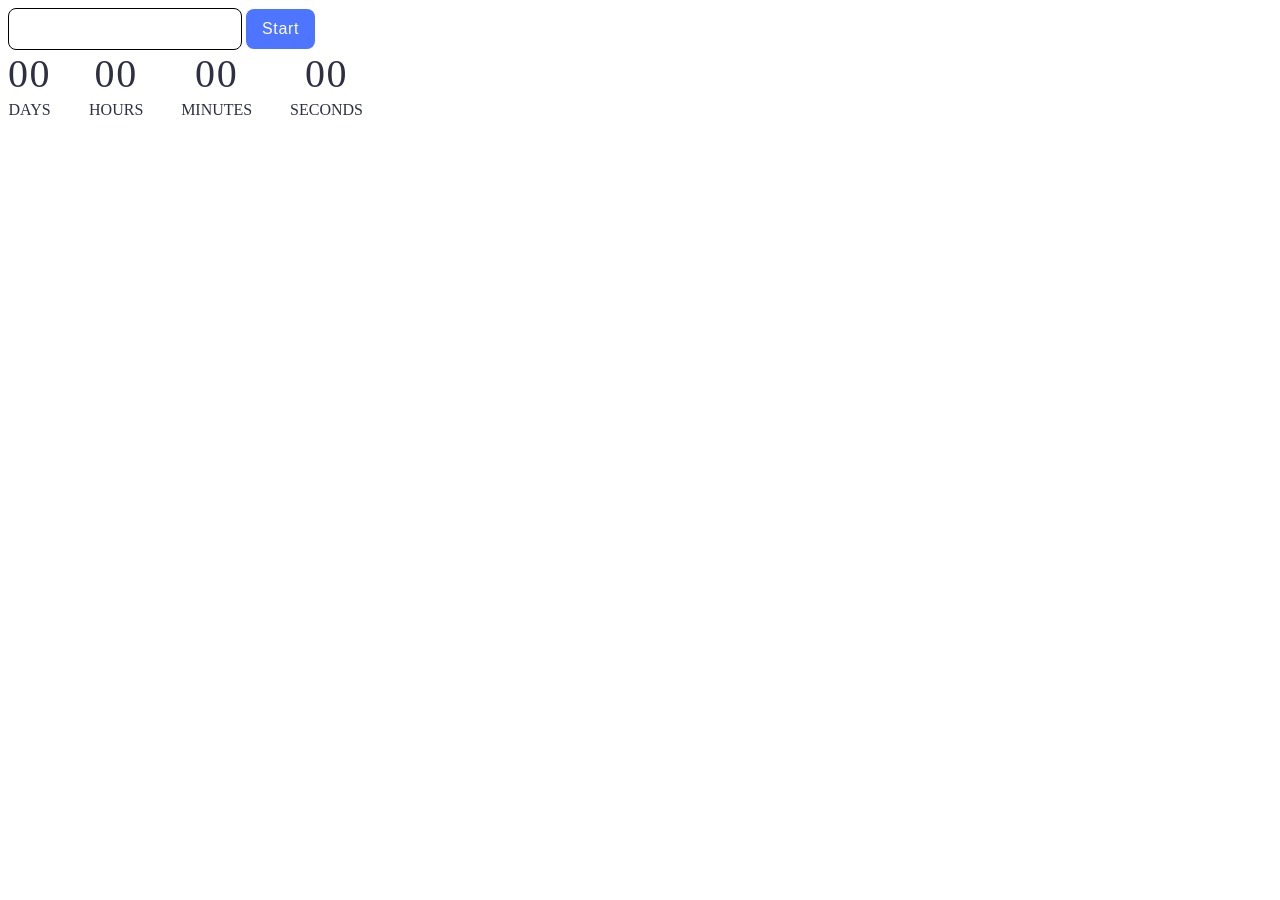
<file: src/1-timer.html>
<!DOCTYPE html>
<html lang="en">

<head>
  <meta charset="UTF-8" />
  <meta http-equiv="X-UA-Compatible" content="IE=edge" />
  <meta name="viewport" content="width=device-width, initial-scale=1.0" />
  <title>Page 2</title>
  <link rel="stylesheet" href="./css/styles.css" />
</head>

<body>
  <div class="timer-container">
    <input type="text" id="datetime-picker" />
    <button type="button" data-start>Start</button>

    <div class="timer">
      <div class="field">
        <span class="value" data-days>00</span>
        <span class="label">Days</span>
      </div>
      <div class="field">
        <span class="value" data-hours>00</span>
        <span class="label">Hours</span>
      </div>
      <div class="field">
        <span class="value" data-minutes>00</span>
        <span class="label">Minutes</span>
      </div>
      <div class="field">
        <span class="value" data-seconds>00</span>
        <span class="label">Seconds</span>
      </div>
    </div>
  </div>
  <script src="./js/1-timer.js" type="module"></script>
</body>

</html>
</file>
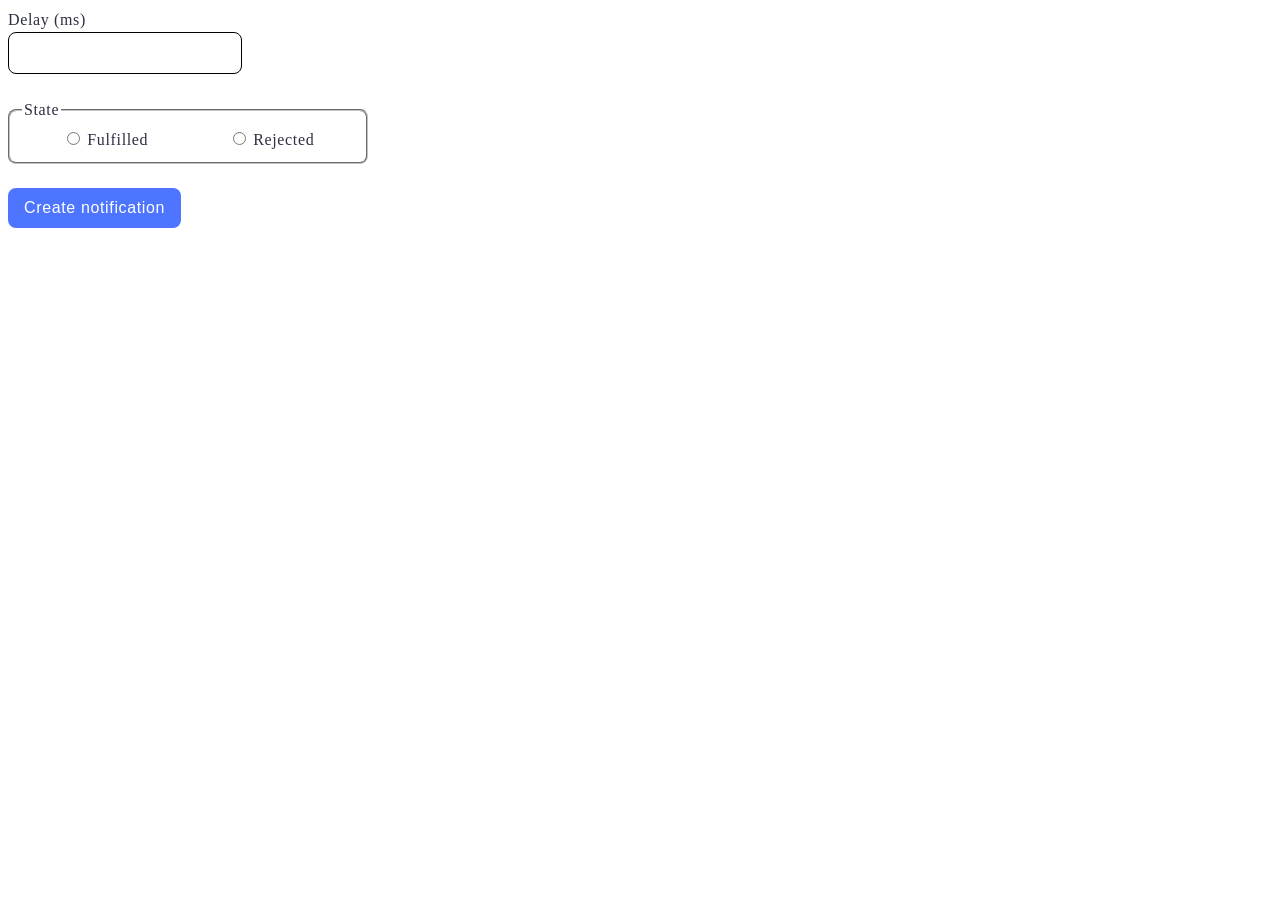
<file: src/2-snackbar.html>
<!DOCTYPE html>
<html lang="en">

<head>
  <meta charset="UTF-8" />
  <meta http-equiv="X-UA-Compatible" content="IE=edge" />
  <meta name="viewport" content="width=device-width, initial-scale=1.0" />
  <title>Page 3</title>
  <link rel="stylesheet" href="./css/styles.css" />
</head>

<body>
  <form class="form">
    <label>
      Delay (ms)
      <input type="number" name="delay" required />
    </label>

    <fieldset>
      <legend>State</legend>
      <label>
        <input type="radio" name="state" value="fulfilled" required />
        Fulfilled
      </label>
      <label>
        <input type="radio" name="state" value="rejected" required />
        Rejected
      </label>
    </fieldset>

    <button type="submit">Create notification</button>
  </form>
  <script src="./js/2-snackbar.js" type="module"></script>
</body>

</html>
</file>
<file: src/css/styles.css>
/* #region timer styles */
/* region common */
input[type='number'],
input[type='text'] {
  border-radius: 8px;
  border: 1px solid #000;
  font-weight: 400;
  font-size: 16px;
  line-height: 1.5;
  letter-spacing: 0.04em;
  color: #2e2f42;
  padding: 8px 16px;
}

input[type='number']:disabled,
input[type='text']:disabled {
  background: #fafafa;
  color: #808080;
}
/* endregion */

.value {
  font-weight: 400;
  font-size: 40px;
  line-height: 1.2;
  letter-spacing: 0.04em;
  color: #2e2f42;
}

.label {
  font-weight: 400;
  font-size: 16px;
  line-height: 1.5;
  color: #2e2f42;
  text-transform: uppercase;
}

.field {
  display: flex;
  flex-direction: column;
  align-items: center;
}

.timer-container {
  max-width: 355px;
}

.timer {
  display: flex;
  justify-content: space-between;
}

button {
  border: none;
  border-radius: 8px;
  padding: 8px 16px;
  font-weight: 500;
  font-size: 16px;
  line-height: 1.5;
  letter-spacing: 0.04em;
  color: #fff;
  background-color: #4e75ff;
}

button:disabled {
  color: #989898;
  background-color: #cfcfcf;
}

/* #endregion timer styles */

/* #region form styles */

.form {
  max-width: 360px;
}

.form label,
.form legend {
  font-weight: 400;
  font-size: 16px;
  line-height: 1.5;
  letter-spacing: 0.04em;
  color: #2e2f42;
}

.form > label > input {
  display: block;
}

fieldset {
  display: flex;
  justify-content: space-around;
  border-radius: 8px;
  margin: 24px 0;
}

/* #endregion form styles */
</file>
